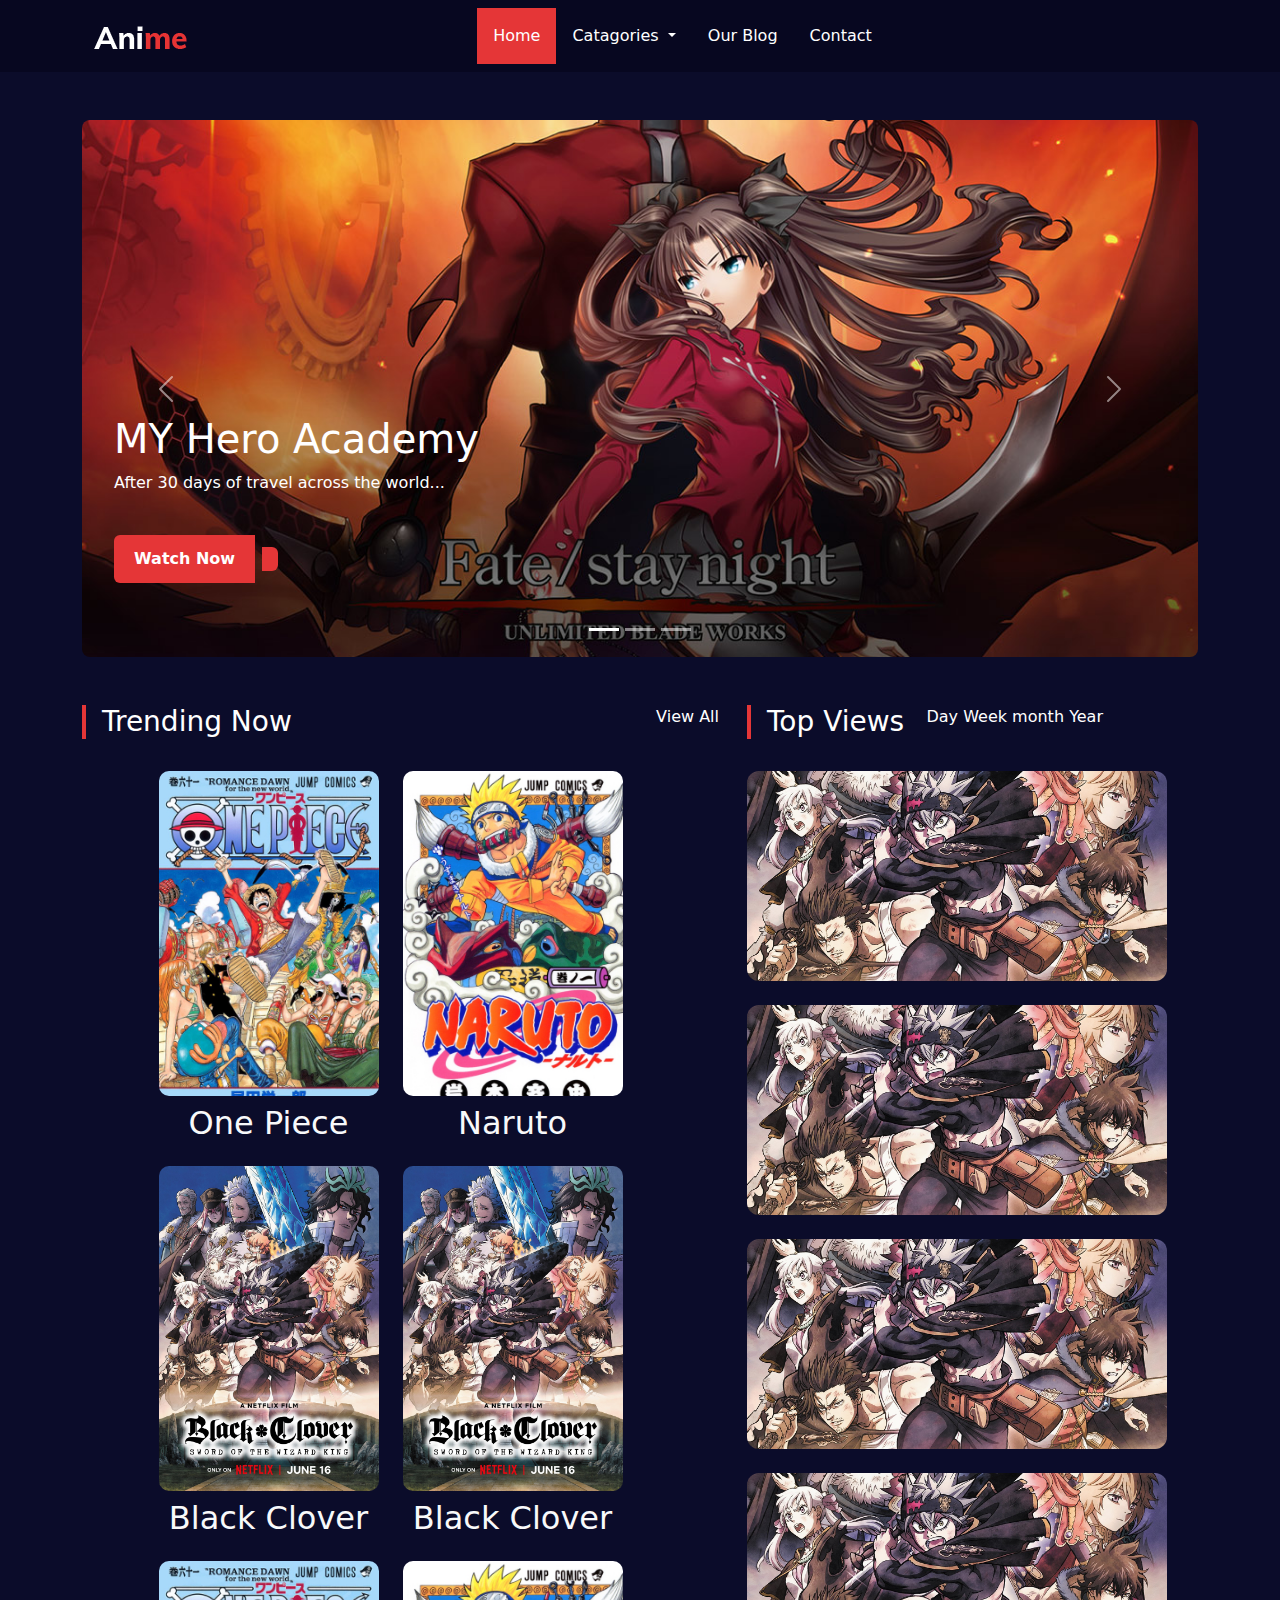
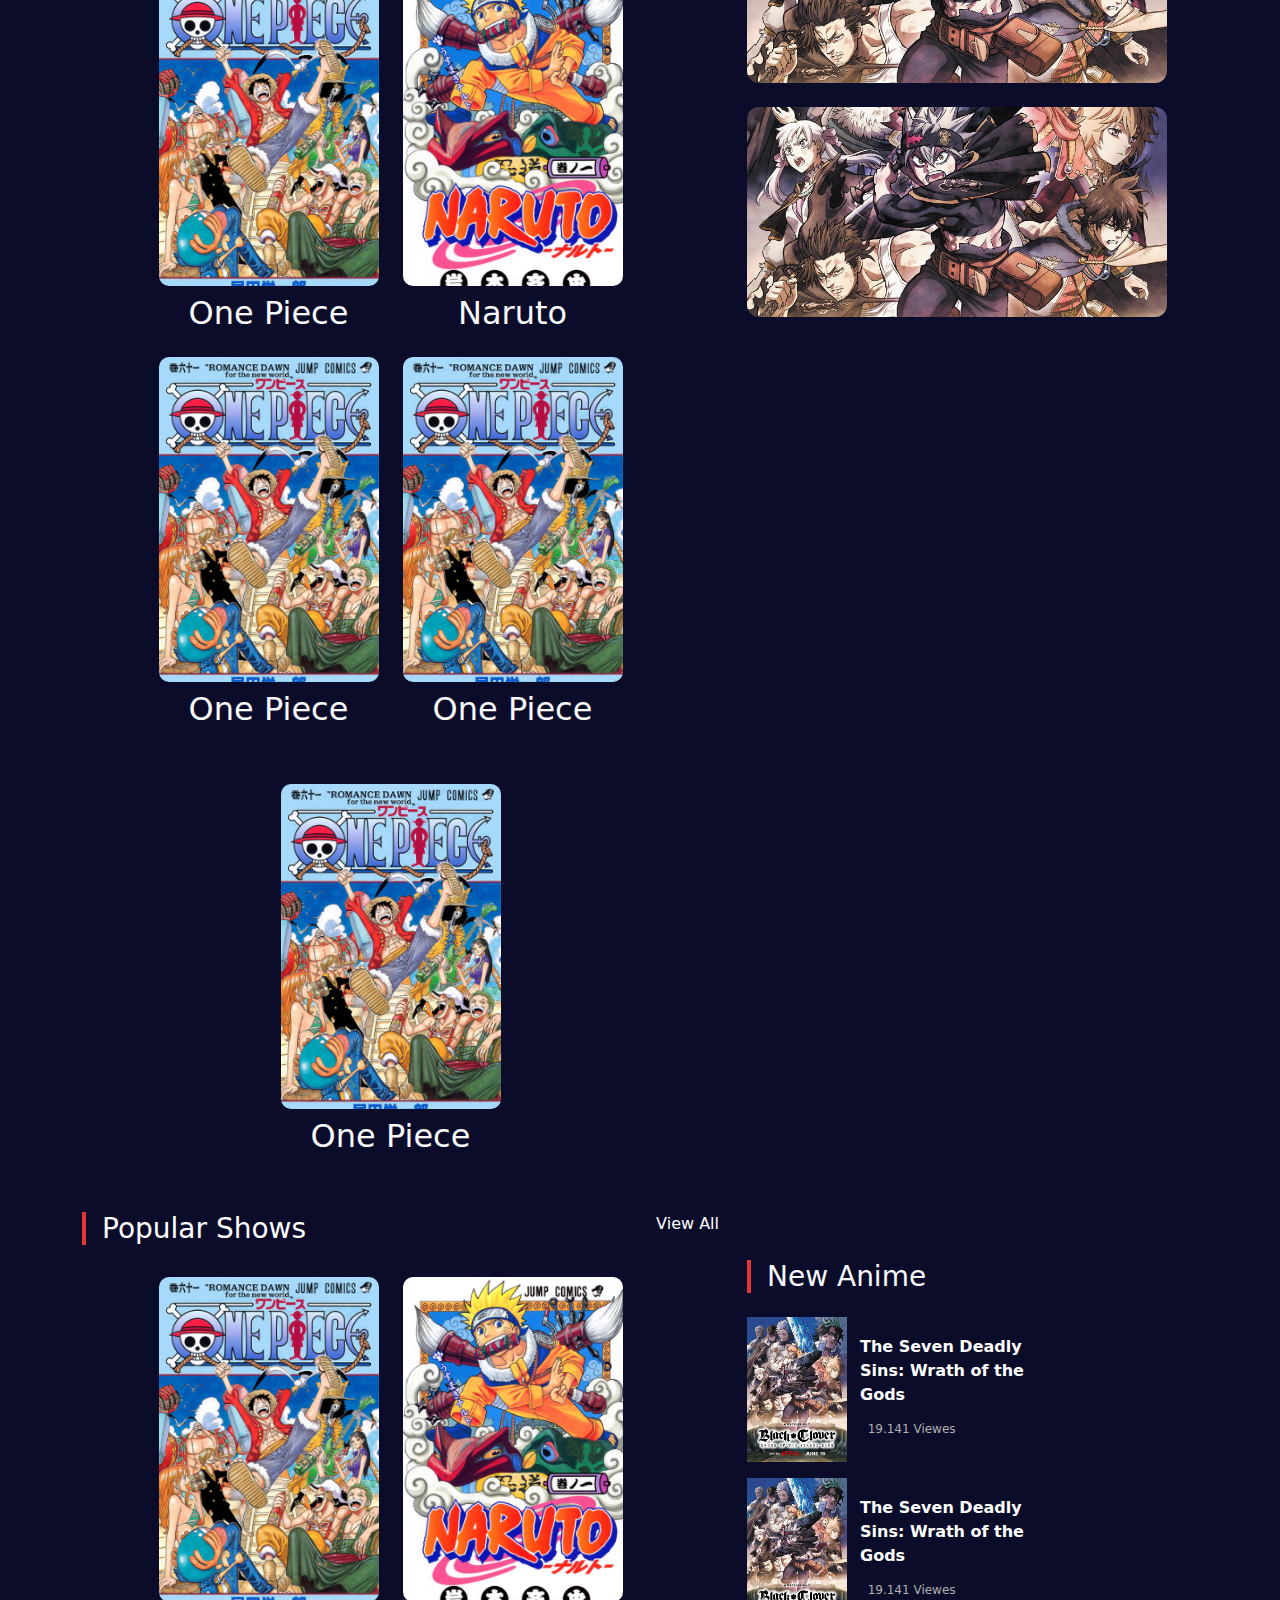
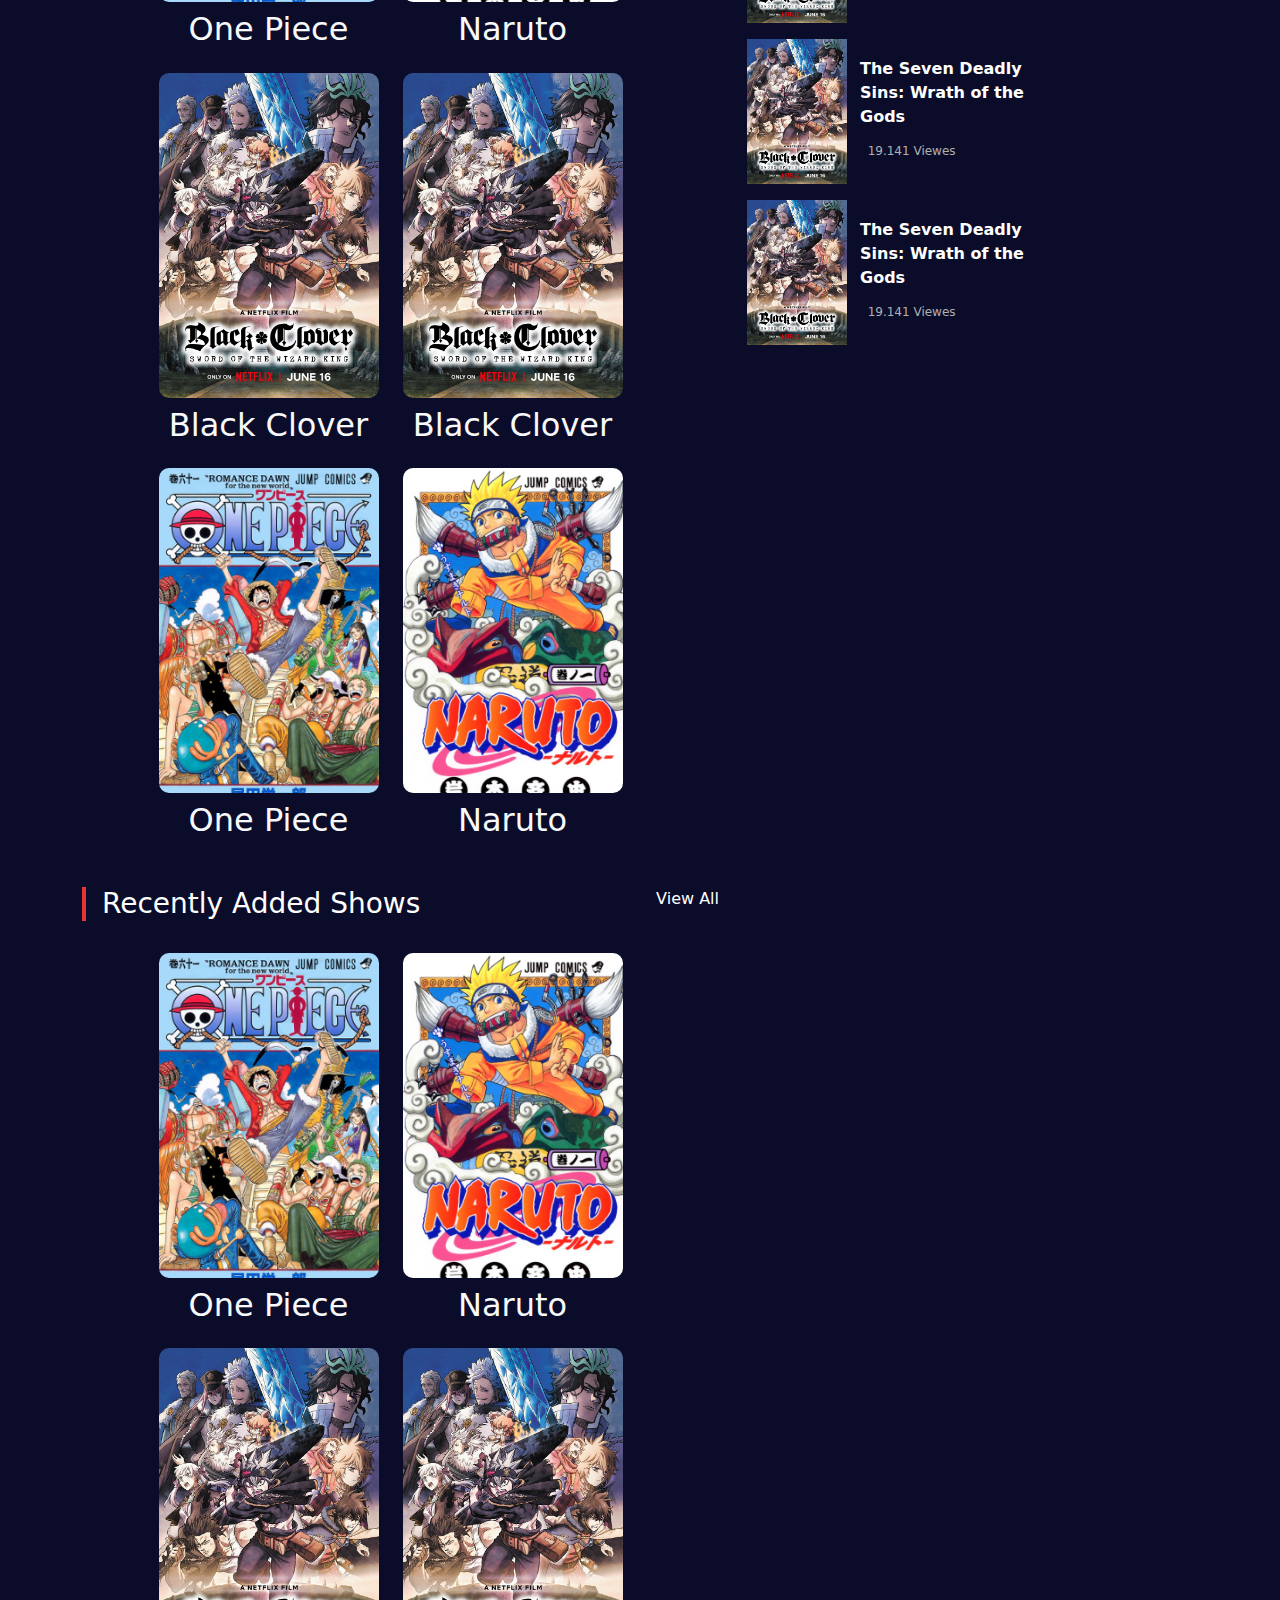
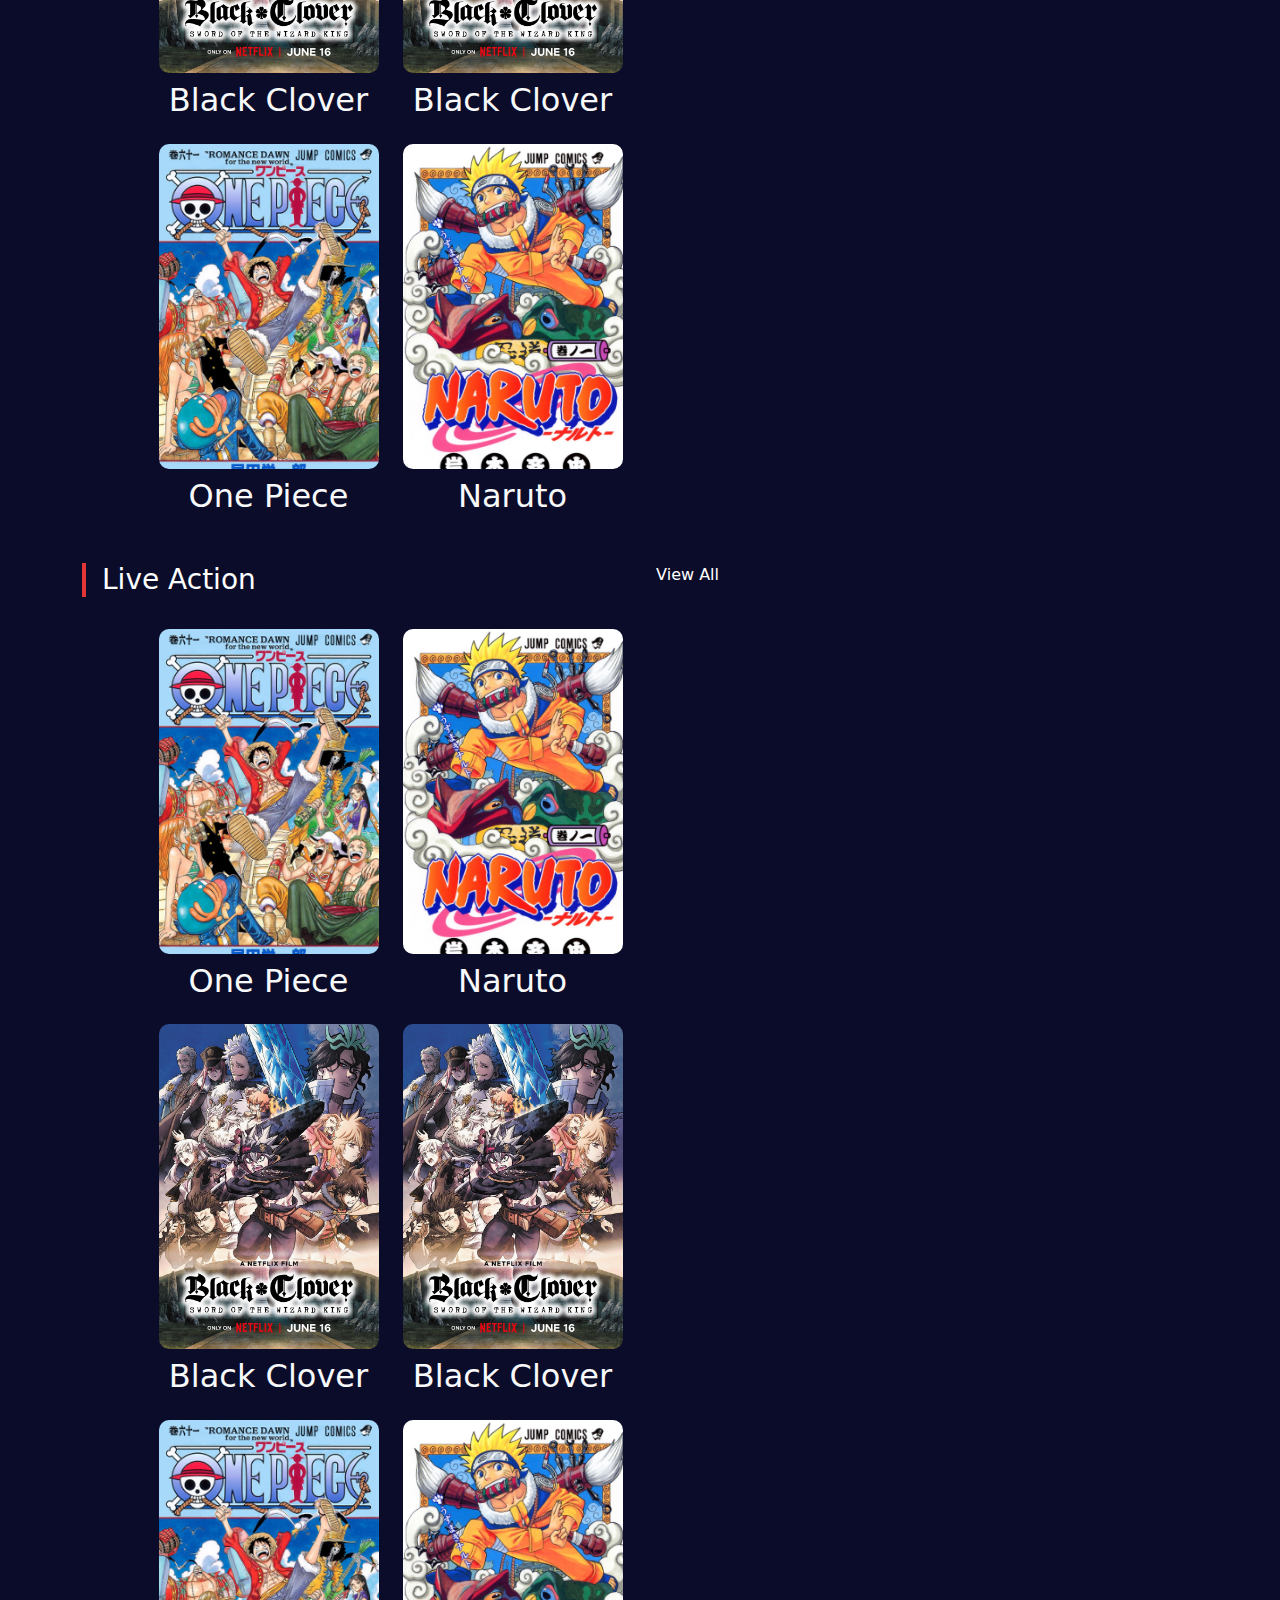
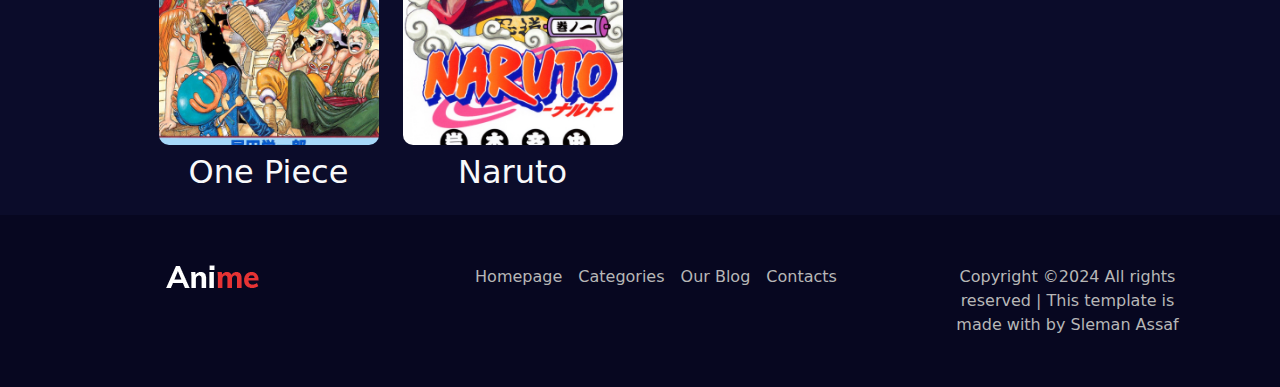
<file: index.html>
<!DOCTYPE html>
<html lang="en">
<head>
    <meta charset="UTF-8">
    <meta name="viewport" content="width=device-width, initial-scale=1.0">
<link rel="stylesheet" href="https://cdnjs.cloudflare.com/ajax/libs/font-awesome/6.6.0/css/all.min.css"
    integrity="sha512-Kc323vGBEqzTmouAECnVceyQqyqdsSiqLQISBL29aUW4U/M7pSPA/gEUZQqv1cwx4OnYxTxve5UMg5GT6L4JJg=="
    crossorigin="anonymous" referrerpolicy="no-referrer" />

    <link href="https://cdn.jsdelivr.net/npm/bootstrap@5.3.3/dist/css/bootstrap.min.css" rel="stylesheet"
        integrity="sha384-QWTKZyjpPEjISv5WaRU9OFeRpok6YctnYmDr5pNlyT2bRjXh0JMhjY6hW+ALEwIH" crossorigin="anonymous">





    <link rel="stylesheet" href="style.css">
    <title>Anime Site</title>
</head>
<body>
    <header class="">
<div class="container">
<nav class="navbar navbar-expand-lg">
    <div class="container-fluid">
      <div class="logo">  <a class="navbar-brand" href="#"><img src="img/logo.png" alt="logo"></a>
      </div>
        <button class="navbar-toggler" type="button" data-bs-toggle="collapse"
            data-bs-target="#navbarSupportedContent" aria-controls="navbarSupportedContent" aria-expanded="false"
            aria-label="Toggle navigation">
            <span class="navbar-toggler-icon"></span>
        </button>

<div class="menuList">
        <div class="collapse navbar-collapse" id="navbarSupportedContent">
            <ul class="navbar-nav  mb-2 mb-lg-0 color-white ulCoustom">
                <li class="nav-item activeMenue p-2 ">
                    <a class="nav-link " aria-current="page" href="#">Home</a>
                </li>
                <li class="nav-item dropdown p-2">
                    <a class="nav-link dropdown-toggle" href="#" role="button" data-bs-toggle="dropdown"
                        aria-expanded="false">
                       Catagories
                    </a>
                    <ul class="dropdown-menu">
                        <li><a class="dropdown-item" href="#">Anime Details</a></li>
                        <li><a class="dropdown-item" href="#">Trending</a></li>
                        <li><a class="dropdown-item" href="#">Log In</a></li>
                        <li><a class="dropdown-item" href="#">Sign Up</a></li>
                    </ul>
                </li>
            <li class="nav-item p-2">
                <a class="nav-link" href="#">Our Blog</a>
            </li>
            <li class="nav-item p-2">
                <a class="nav-link" href="#">Contact</a>
            </li>
            </ul>
           
        </div></div>

<div class="social d-flex text-light d-none d-lg-flex">
   <div class="search"><i class="fa-solid fa-magnifying-glass"></i></div>
   <div class="profile ps-4"><i class="fa-solid fa-user"></i></div>
</div>

    </div>
</nav>


    
</div>

</header>

<div class="hero mt-5">

<div class="container">
<div id="carouselExampleIndicators" class="carousel slide">
    <div class="carousel-indicators ">
        <button type="button" data-bs-target="#carouselExampleIndicators" data-bs-slide-to="0" class="active"
            aria-current="true" aria-label="Slide 1"></button>
        <button type="button" data-bs-target="#carouselExampleIndicators" data-bs-slide-to="1"
            aria-label="Slide 2"></button>
        <button type="button" data-bs-target="#carouselExampleIndicators" data-bs-slide-to="2"
            aria-label="Slide 3"></button>
    </div>
    <div class="carousel-inner rounded-3">
        <div class="carousel-item active">
          <div class="photo ">
            <img src="img/hero/hero-1.jpg" class="img-fluid" alt="">

            <div class="hero-text ">
                <h1>MY Hero Academy</h1>
                <p>After 30 days of travel across the world...
</p>
<div class="biuuton">
    <button class="btn btn-primary mt-4"> Watch Now</button>
    <button class="btn btn-primary-sub mt-4"> <i class="fa-solid fa-chevron-right"></i></button>
</div>
            </div>
          </div>
        </div>
        <div class="carousel-item">
                    <div class="photo ">
                        <img src="img/hero/hero-1.jpg" class="img-fluid" alt="">
                    
                        <div class="hero-text ">
                            <h1>Fate / Stay Night: Unlimited Blade Works</h1>
                            <p>After 30 days of travel across the world...
                            </p>
                            <div class="biuuton">
                                <button class="btn btn-primary mt-4"> Watch Now</button>
                               <button class="btn btn-primary-sub mt-4" > <i class="fa-solid fa-chevron-right"></i></button>
                            </div>
                        </div>
                    </div>
        </div>
        <div class="carousel-item">
                <div class="photo ">
                    <img src="img/hero/hero-1.jpg" class="img-fluid" alt="">
                
                    <div class="hero-text ">
                        <h1>Fate / Stay Night: Unlimited Blade Works</h1>
                        <p>After 30 days of travel across the world...
                        </p>
                        <div class="biuuton">
                            <button class="btn btn-primary mt-4"> Watch Now</button>
                            <button class="btn btn-primary-sub mt-4"> <i class="fa-solid fa-chevron-right"></i></button>
                        </div>
                    </div>
                </div>
        </div>
    </div>
    <button class="carousel-control-prev" type="button" data-bs-target="#carouselExampleIndicators"
        data-bs-slide="prev">
        <span class="carousel-control-prev-icon" aria-hidden="true"></span>
        <span class="visually-hidden">Previous</span>
    </button>
    <button class="carousel-control-next" type="button" data-bs-target="#carouselExampleIndicators"
        data-bs-slide="next">
        <span class="carousel-control-next-icon" aria-hidden="true"></span>
        <span class="visually-hidden">Next</span>
    </button>
</div>



</div>


</div>

<div class="animeTrending">
<div class="container">
<div class="row">
    <div class="col-lg-7 col-md-6 mt-5 ">
        <div class="text white-color mb-4 d-flex justify-content-between">
            <h3 class="ps-3 trendingNow">Trending Now</h3>
            <div class="boutton">
                <a href="">View All <i class="fa-solid fa-arrow-right ms-1"> </i></a>
            </div>
        </div>

        <div class="card-holder d-flex flex-wrap justify-content-center ">
<div class="cardd1 me-4 mb-3">
    <div class="photoContainer">
        <div class="photoAnime">
            <div class="card-container">
                <div class="photo">
    
                </div>
            </div>
        </div>
    
    </div>
    <h2 class="text-center text-light mt-2">One Piece</h2>
</div>
<div class="cardd2 me-4 mb-3">
    <div class="photoContainer">
        <div class="photoAnime">
            <div class="card-container2">
                <div class="photo">

                </div>
            </div>
        </div>

    </div>
    <h2 class="text-center text-light mt-2">Naruto</h2>
</div>
<div class="cardd3 mb-3 me-4">
    <div class="photoContainer">
        <div class="photoAnime">
            <div class="card-container3">
                <div class="photo">

                </div>
            </div>
        </div>

    </div>
    <h2 class="text-center text-light mt-2">Black Clover</h2>
</div>


<div class="cardd3 mb-3 me-4">
    <div class="photoContainer">
        <div class="photoAnime">
            <div class="card-container3">
                <div class="photo">

                </div>
            </div>
        </div>

    </div>
    <h2 class="text-center text-light mt-2">Black Clover</h2>
</div>

<div class="cardd1 me-4 mb-3 me-4">
    <div class="photoContainer">
        <div class="photoAnime">
            <div class="card-container">
                <div class="photo">

                </div>
            </div>
        </div>

    </div>
    <h2 class="text-center text-light mt-2">One Piece</h2>
</div>

<div class="cardd2 me-4 mb-3 me-4">
    <div class="photoContainer">
        <div class="photoAnime">
            <div class="card-container2">
                <div class="photo">

                </div>
            </div>
        </div>

    </div>
    <h2 class="text-center text-light mt-2">Naruto</h2>
</div>


    <div class="cardd1 me-4 mb-5">
        <div class="photoContainer">
            <div class="photoAnime">
                <div class="card-container">
                    <div class="photo">
    
                    </div>
                </div>
            </div>
    
        </div>
        <h2 class="text-center text-light mt-2">One Piece</h2>
    </div>


        <div class="cardd1 me-4 mb-5">
            <div class="photoContainer">
                <div class="photoAnime">
                    <div class="card-container">
                        <div class="photo">
        
                        </div>
                    </div>
                </div>
        
            </div>
            <h2 class="text-center text-light mt-2">One Piece</h2>
        </div>



            <div class="cardd1 me-4 mb-5">
                <div class="photoContainer">
                    <div class="photoAnime">
                        <div class="card-container">
                            <div class="photo">
            
                            </div>
                        </div>
                    </div>
            
                </div>
                <h2 class="text-center text-light mt-2">One Piece</h2>
            </div>




</div>


    </div>

    <div class="col-lg-4 mt-5">
        <div class="text white-color mb-4 d-flex justify-content-between">
            <h3 class="ps-3 trendingNow">Top Views</h3>
            <div class="boutton">
          <span class="">Day</span> <span class="">Week</span> <span class="">month</span> <span class="">Year</span>
            </div>
        </div>

<div class="wide-holder ms-3 ms-lg-0">


<div class="wide-photo mb-4">
<div class="wiide">

    
</div>


</div>


<div class="wide-photo mb-4">
    <div class="wiide">



    </div>


</div>



<div class="wide-photo mb-4">
    <div class="wiide">



    </div>


</div>



<div class="wide-photo mb-4">
    <div class="wiide">



    </div>


</div>

<div class="wide-photo mb-4">
    <div class="wiide">



    </div>


</div>
</div>

    </div>


</div>

<div class="row">
<div class="col-lg-7">
    <div class="text white-color mb-4 d-flex justify-content-between">
        <h3 class="ps-3 trendingNow">Popular Shows</h3>
        <div class="boutton">
            <a href="">View All <i class="fa-solid fa-arrow-right ms-1"> </i></a>
        </div>
    </div>

            <div class="card-holder d-flex flex-wrap justify-content-center ">
                <div class="cardd1 me-4 mb-3">
                    <div class="photoContainer">
                        <div class="photoAnime">
                            <div class="card-container">
                                <div class="photo">
            
                                </div>
                            </div>
                        </div>
            
                    </div>
                    <h2 class="text-center text-light mt-2">One Piece</h2>
                </div>
                
                <div class="cardd2 me-4 mb-3">
                    <div class="photoContainer">
                        <div class="photoAnime">
                            <div class="card-container2">
                                <div class="photo">
            
                                </div>
                            </div>
                        </div>
            
                    </div>
                    <h2 class="text-center text-light mt-2">Naruto</h2>
                </div>
                <div class="cardd3 mb-3 me-4">
                    <div class="photoContainer">
                        <div class="photoAnime">
                            <div class="card-container3">
                                <div class="photo">
            
                                </div>
                            </div>
                        </div>
            
                    </div>
                    <h2 class="text-center text-light mt-2">Black Clover</h2>
                </div>
            
            
                <div class="cardd3 mb-3 me-4">
                    <div class="photoContainer">
                        <div class="photoAnime">
                            <div class="card-container3">
                                <div class="photo">
            
                                </div>
                            </div>
                        </div>
            
                    </div>
                    <h2 class="text-center text-light mt-2">Black Clover</h2>
                </div>
            
                <div class="cardd1 me-4 mb-3 me-4">
                    <div class="photoContainer">
                        <div class="photoAnime">
                            <div class="card-container">
                                <div class="photo">
            
                                </div>
                            </div>
                        </div>
            
                    </div>
                    <h2 class="text-center text-light mt-2">One Piece</h2>
                </div>
            
                <div class="cardd2 me-4 mb-3 me-4">
                    <div class="photoContainer">
                        <div class="photoAnime">
                            <div class="card-container2">
                                <div class="photo">
            
                                </div>
                            </div>
                        </div>
            
                    </div>
                    <h2 class="text-center text-light mt-2">Naruto</h2>
                </div>

                
            
            
            
            
            </div>


            <div class="text white-color mb-4 d-flex justify-content-between mt-4">
                <h3 class="ps-3 trendingNow">Recently Added Shows
</h3>
                <div class="boutton">
                    <a href="">View All <i class="fa-solid fa-arrow-right ms-1"> </i></a>
                </div>
            </div>

                <div class="card-holder d-flex flex-wrap justify-content-center ">
                    <div class="cardd1 me-4 mb-3">
                        <div class="photoContainer">
                            <div class="photoAnime">
                                <div class="card-container">
                                    <div class="photo">
                
                                    </div>
                                </div>
                            </div>
                
                        </div>
                        <h2 class="text-center text-light mt-2">One Piece</h2>
                    </div>
                
                    <div class="cardd2 me-4 mb-3">
                        <div class="photoContainer">
                            <div class="photoAnime">
                                <div class="card-container2">
                                    <div class="photo">
                
                                    </div>
                                </div>
                            </div>
                
                        </div>
                        <h2 class="text-center text-light mt-2">Naruto</h2>
                    </div>
                    <div class="cardd3 mb-3 me-4">
                        <div class="photoContainer">
                            <div class="photoAnime">
                                <div class="card-container3">
                                    <div class="photo">
                
                                    </div>
                                </div>
                            </div>
                
                        </div>
                        <h2 class="text-center text-light mt-2">Black Clover</h2>
                    </div>
                
                
                    <div class="cardd3 mb-3 me-4">
                        <div class="photoContainer">
                            <div class="photoAnime">
                                <div class="card-container3">
                                    <div class="photo">
                
                                    </div>
                                </div>
                            </div>
                
                        </div>
                        <h2 class="text-center text-light mt-2">Black Clover</h2>
                    </div>
                
                    <div class="cardd1 me-4 mb-3 me-4">
                        <div class="photoContainer">
                            <div class="photoAnime">
                                <div class="card-container">
                                    <div class="photo">
                
                                    </div>
                                </div>
                            </div>
                
                        </div>
                        <h2 class="text-center text-light mt-2">One Piece</h2>
                    </div>
                
                    <div class="cardd2 me-4 mb-3 me-4">
                        <div class="photoContainer">
                            <div class="photoAnime">
                                <div class="card-container2">
                                    <div class="photo">
                
                                    </div>
                                </div>
                            </div>
                
                        </div>
                        <h2 class="text-center text-light mt-2">Naruto</h2>
                    </div>
                
                
                
                
                
                
                </div>





    <div class="text white-color mb-4 d-flex justify-content-between mt-4">
        <h3 class="ps-3 trendingNow">Live Action
        </h3>
        <div class="boutton">
            <a href="">View All <i class="fa-solid fa-arrow-right ms-1"> </i></a>
        </div>
    </div>






                    <div class="card-holder d-flex flex-wrap justify-content-center ">
                        <div class="cardd1 me-4 mb-3">
                            <div class="photoContainer">
                                <div class="photoAnime">
                                    <div class="card-container">
                                        <div class="photo">
                    
                                        </div>
                                    </div>
                                </div>
                    
                            </div>
                            <h2 class="text-center text-light mt-2">One Piece</h2>
                        </div>
                    
                        <div class="cardd2 me-4 mb-3">
                            <div class="photoContainer">
                                <div class="photoAnime">
                                    <div class="card-container2">
                                        <div class="photo">
                    
                                        </div>
                                    </div>
                                </div>
                    
                            </div>
                            <h2 class="text-center text-light mt-2">Naruto</h2>
                        </div>
                        <div class="cardd3 mb-3 me-4">
                            <div class="photoContainer">
                                <div class="photoAnime">
                                    <div class="card-container3">
                                        <div class="photo">
                    
                                        </div>
                                    </div>
                                </div>
                    
                            </div>
                            <h2 class="text-center text-light mt-2">Black Clover</h2>
                        </div>
                    
                    
                        <div class="cardd3 mb-3 me-4">
                            <div class="photoContainer">
                                <div class="photoAnime">
                                    <div class="card-container3">
                                        <div class="photo">
                    
                                        </div>
                                    </div>
                                </div>
                    
                            </div>
                            <h2 class="text-center text-light mt-2">Black Clover</h2>
                        </div>
                    
                        <div class="cardd1 me-4 mb-3 me-4">
                            <div class="photoContainer">
                                <div class="photoAnime">
                                    <div class="card-container">
                                        <div class="photo">
                    
                                        </div>
                                    </div>
                                </div>
                    
                            </div>
                            <h2 class="text-center text-light mt-2">One Piece</h2>
                        </div>
                    
                        <div class="cardd2 me-4 mb-3 me-4">
                            <div class="photoContainer">
                                <div class="photoAnime">
                                    <div class="card-container2">
                                        <div class="photo">
                    
                                        </div>
                                    </div>
                                </div>
                    
                            </div>
                            <h2 class="text-center text-light mt-2">Naruto</h2>
                        </div>
                    
                    
                    
                    
                    
                    
                    </div>


            


           


</div>


<div class="col-lg-4">

<div class="allcontainer ">

<h3 class="ps-3 trendingNow text-light mt-5">New Anime</h3>

<div class="comment mt-4 d-flex flex-column   justify-content-center">

<div class="commemntDiv mb-3">
<div class="photo"></div>
<div class="text">The Seven Deadly Sins: Wrath of the Gods
    <h3><i class="fa-solid fa-eye"></i>&nbsp; 19.141 Viewes</h3>
</div>

</div>

<div class="commemntDiv mb-3">
    <div class="photo"></div>
    <div class="text">The Seven Deadly Sins: Wrath of the Gods
        <h3><i class="fa-solid fa-eye"></i>&nbsp; 19.141 Viewes</h3>
    </div>

</div>


<div class="commemntDiv mb-3">
    <div class="photo"></div>
    <div class="text">The Seven Deadly Sins: Wrath of the Gods
        <h3><i class="fa-solid fa-eye"></i>&nbsp; 19.141 Viewes</h3>
    </div>

</div>


<div class="commemntDiv mb-3">
    <div class="photo"></div>
    <div class="text">The Seven Deadly Sins: Wrath of the Gods
        <h3><i class="fa-solid fa-eye"></i>&nbsp; 19.141 Viewes</h3>
    </div>

</div>


</div>


</div>


</div>


</div>


</div>


</div>


<footer>

    <div class="container">
    <div class="row">
<div class="col-lg-3 col-sm-12 mb-3  ">
<div class="logo d-flex justify-content-center"><img src="img/logo.png" alt="logo"></div>
</div>

<div class="col-lg-6 col-sm-12 ">
<div class="menuList d-flex justify-content-center ">
    <ul class=" d-flex  navlist">
        <li class="nav-item "><a class="nav-link" href="">Homepage</a></li>
        <li class="nav-item "><a class="nav-link" href="">Categories
            </a></li>

        <li class="nav-item "><a class="nav-link" href="">Our Blog
            </a></li>
        <li class="nav-item me-0"><a class="nav-link" href="">Contacts</a></li>

    </ul>
</div>


</div>

<div class="col-lg-3 col-sm-12 ">
    <div class="copyRight d-flex justify-content-center m-auto"><div class="text-center">Copyright ©2024 All rights reserved | This template is made with by Sleman Assaf</div>
    </div>
</div>











</div>



</div>

</footer>




    <script src="https://cdn.jsdelivr.net/npm/bootstrap@5.3.3/dist/js/bootstrap.bundle.min.js"
        integrity="sha384-YvpcrYf0tY3lHB60NNkmXc5s9fDVZLESaAA55NDzOxhy9GkcIdslK1eN7N6jIeHz"
        crossorigin="anonymous"></script>
</body>
</html>
</file>
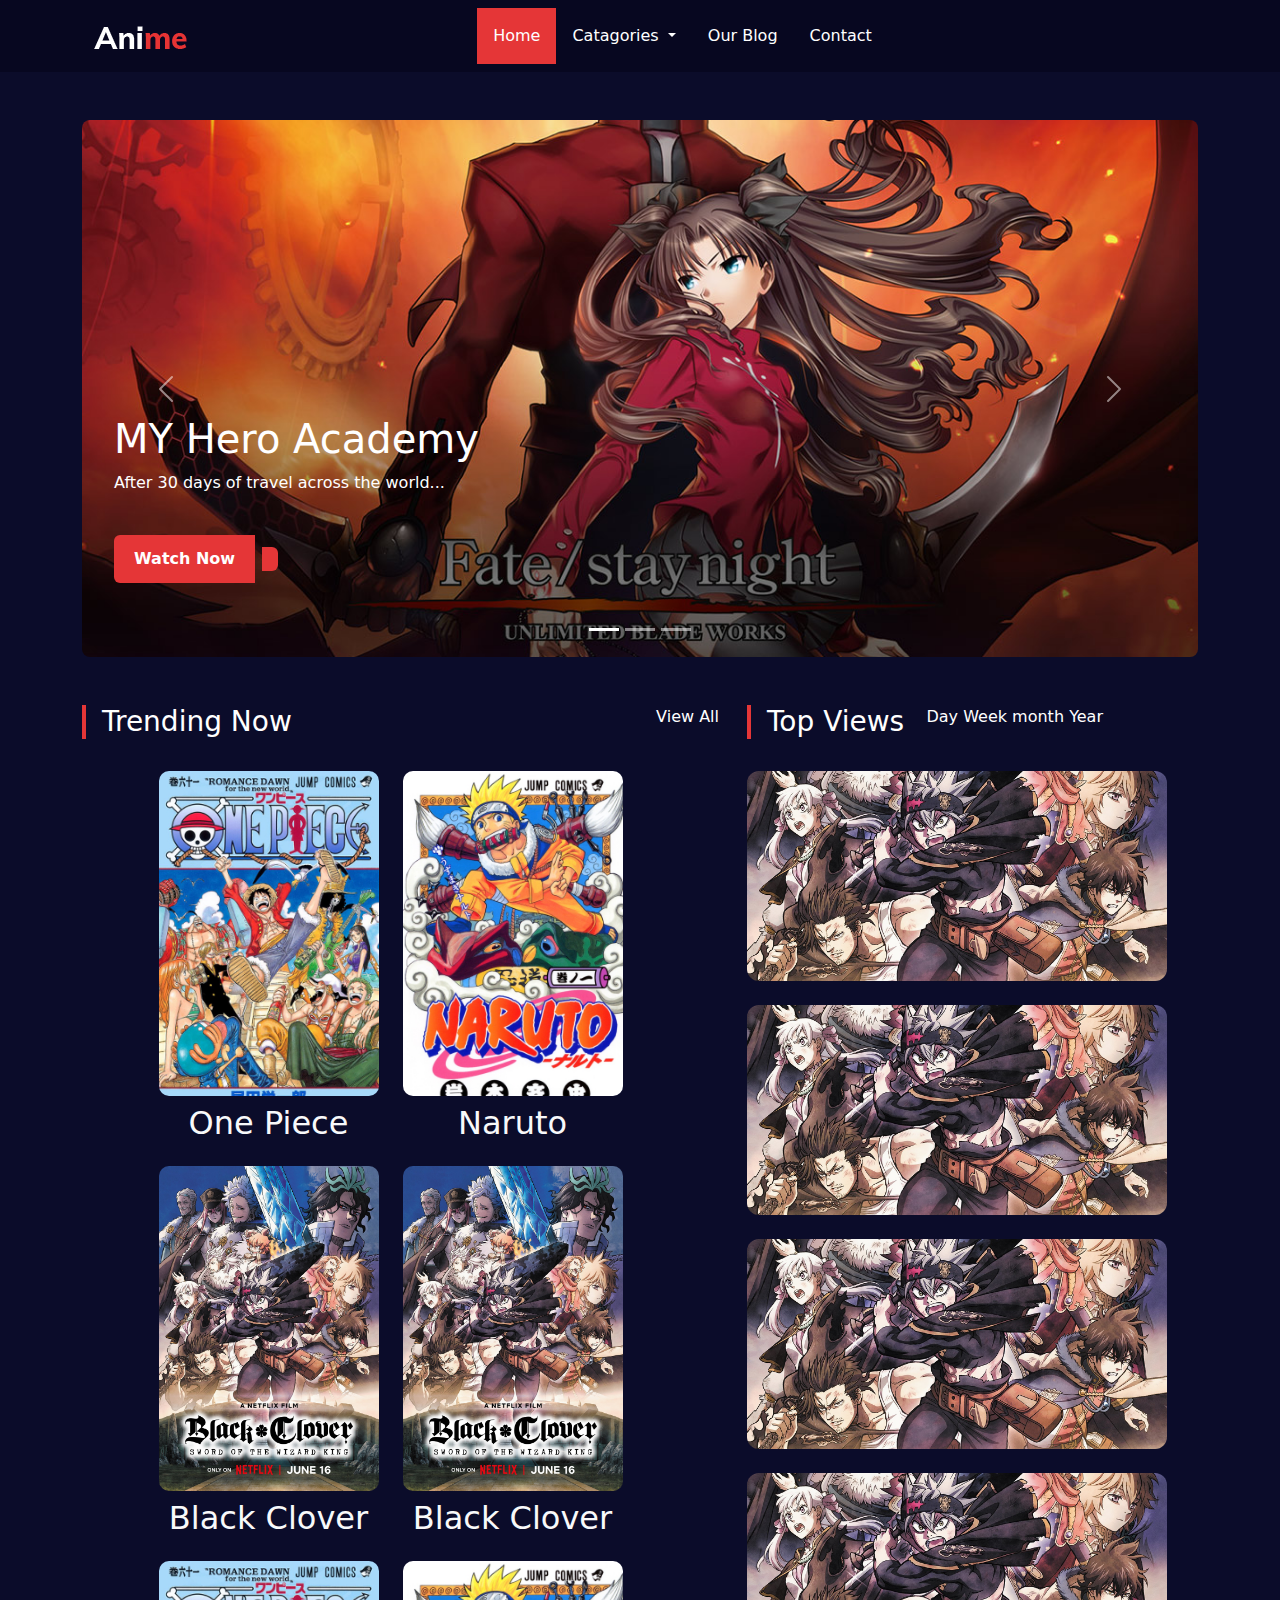
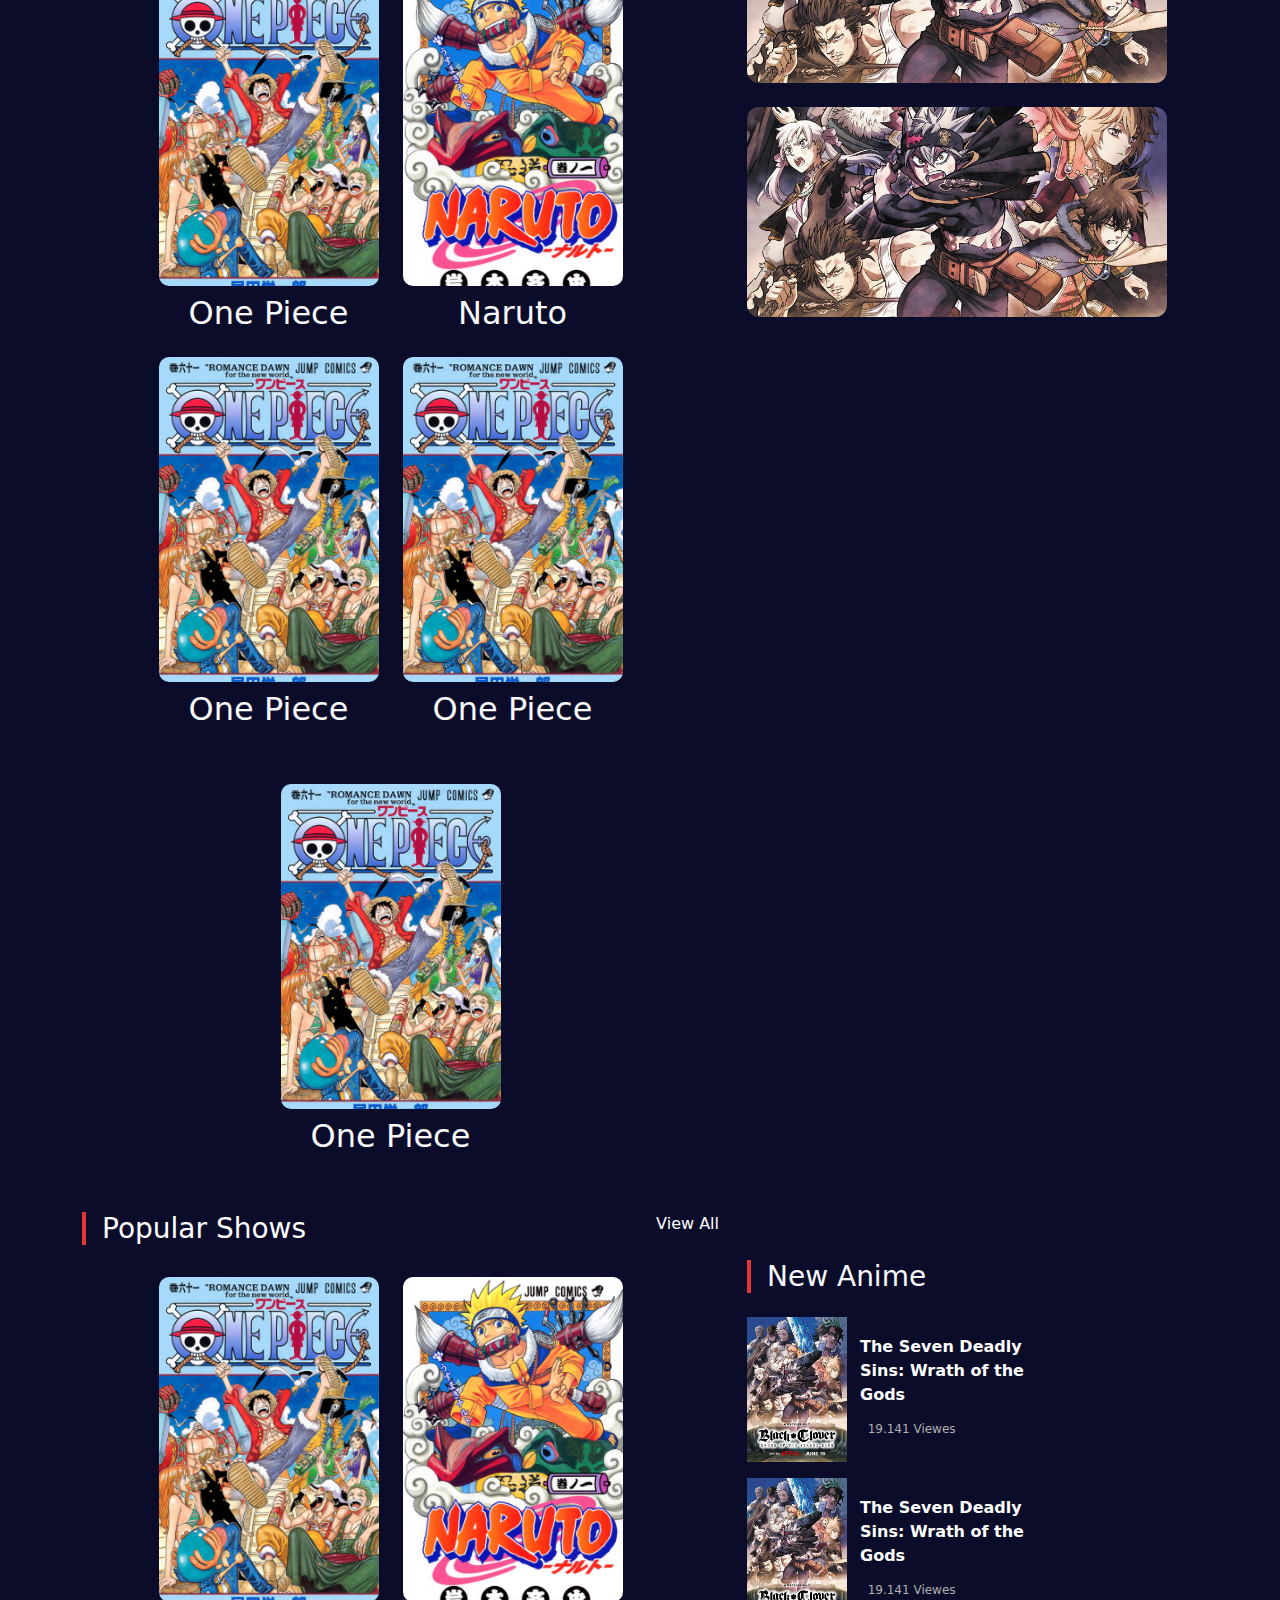
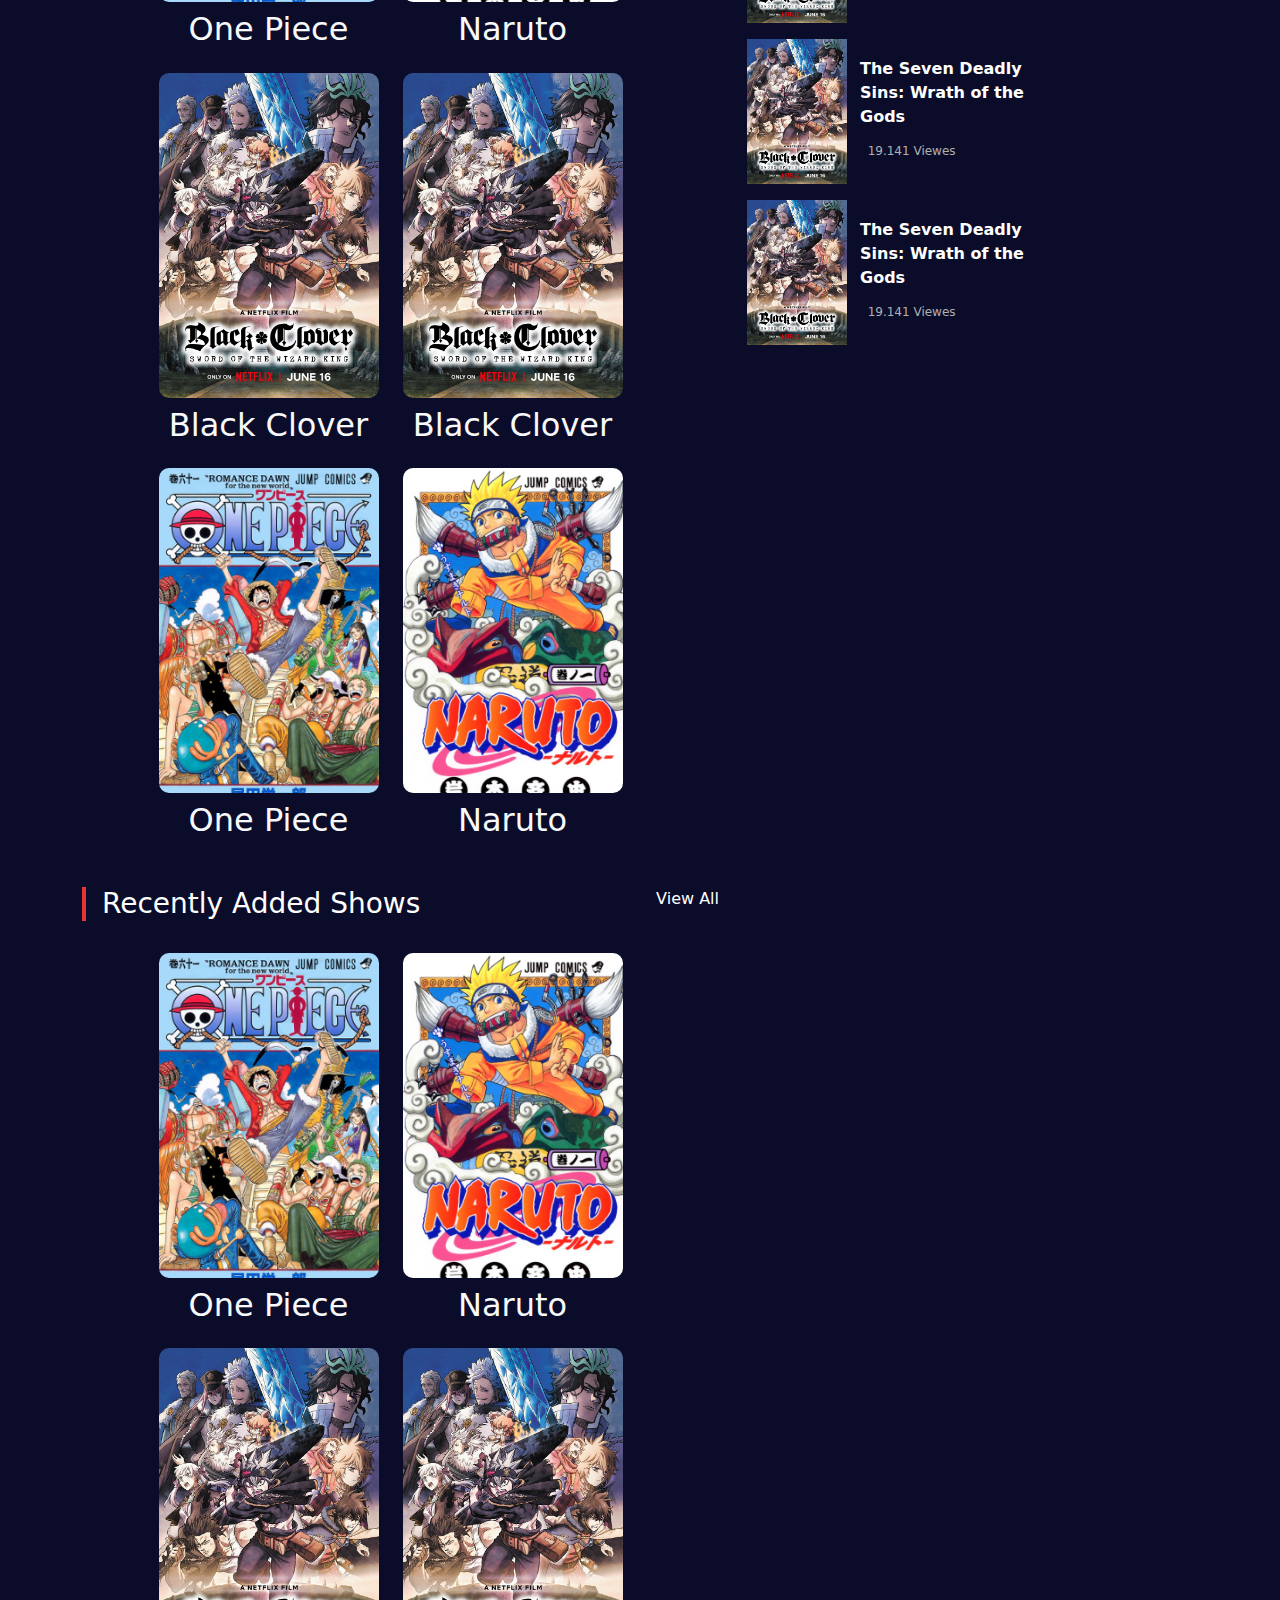
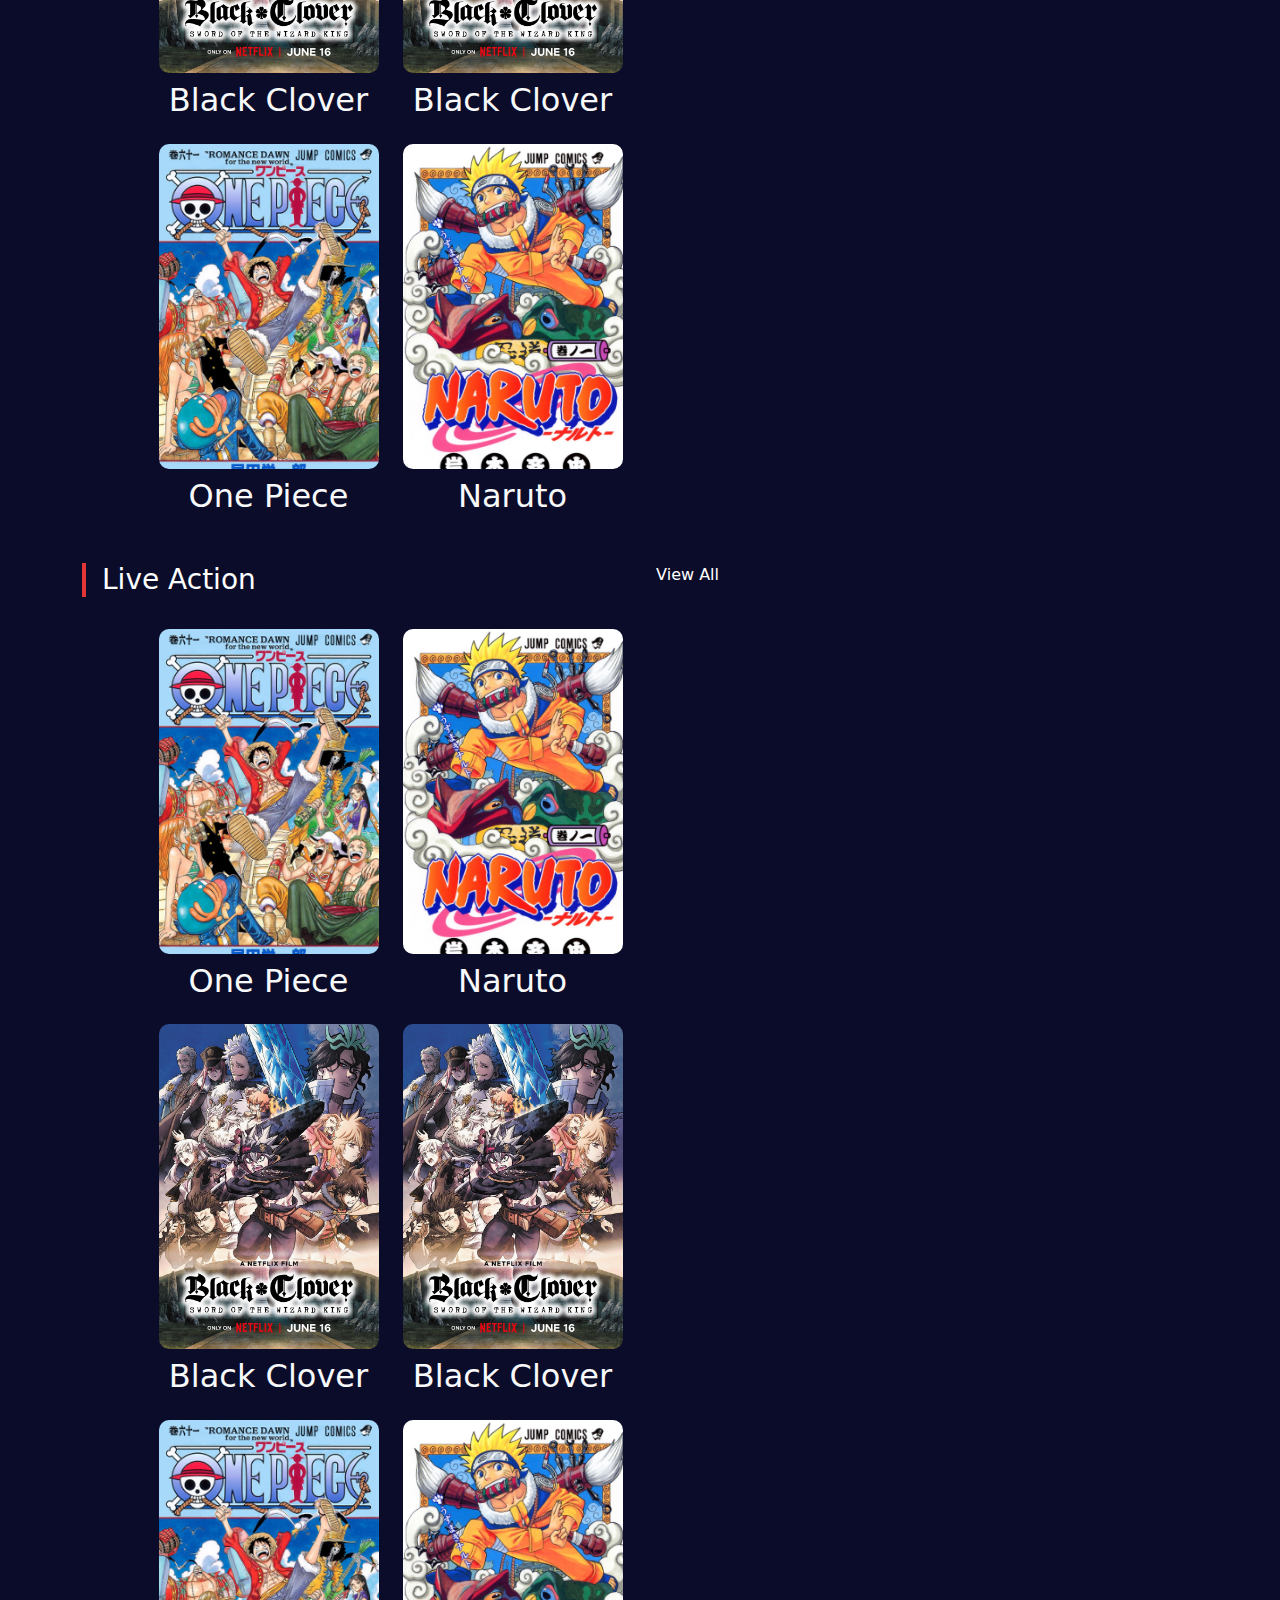
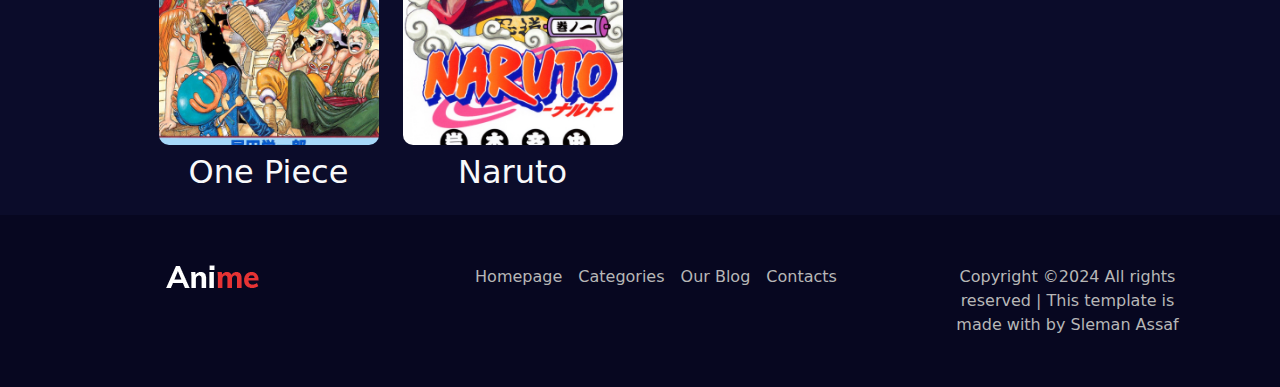
<file: imdex.html>
<!DOCTYPE html>
<html lang="en">
<head>
    <meta charset="UTF-8">
    <meta name="viewport" content="width=device-width, initial-scale=1.0">
<link rel="stylesheet" href="https://cdnjs.cloudflare.com/ajax/libs/font-awesome/6.6.0/css/all.min.css"
    integrity="sha512-Kc323vGBEqzTmouAECnVceyQqyqdsSiqLQISBL29aUW4U/M7pSPA/gEUZQqv1cwx4OnYxTxve5UMg5GT6L4JJg=="
    crossorigin="anonymous" referrerpolicy="no-referrer" />

    <link href="https://cdn.jsdelivr.net/npm/bootstrap@5.3.3/dist/css/bootstrap.min.css" rel="stylesheet"
        integrity="sha384-QWTKZyjpPEjISv5WaRU9OFeRpok6YctnYmDr5pNlyT2bRjXh0JMhjY6hW+ALEwIH" crossorigin="anonymous">





    <link rel="stylesheet" href="style.css">
    <title>Anime Site</title>
</head>
<body>
    <header class="">
<div class="container">
<nav class="navbar navbar-expand-lg">
    <div class="container-fluid">
      <div class="logo">  <a class="navbar-brand" href="#"><img src="img/logo.png" alt="logo"></a>
      </div>
        <button class="navbar-toggler" type="button" data-bs-toggle="collapse"
            data-bs-target="#navbarSupportedContent" aria-controls="navbarSupportedContent" aria-expanded="false"
            aria-label="Toggle navigation">
            <span class="navbar-toggler-icon"></span>
        </button>

<div class="menuList">
        <div class="collapse navbar-collapse" id="navbarSupportedContent">
            <ul class="navbar-nav  mb-2 mb-lg-0 color-white ulCoustom">
                <li class="nav-item activeMenue p-2 ">
                    <a class="nav-link " aria-current="page" href="#">Home</a>
                </li>
                <li class="nav-item dropdown p-2">
                    <a class="nav-link dropdown-toggle" href="#" role="button" data-bs-toggle="dropdown"
                        aria-expanded="false">
                       Catagories
                    </a>
                    <ul class="dropdown-menu">
                        <li><a class="dropdown-item" href="#">Anime Details</a></li>
                        <li><a class="dropdown-item" href="#">Trending</a></li>
                        <li><a class="dropdown-item" href="#">Log In</a></li>
                        <li><a class="dropdown-item" href="#">Sign Up</a></li>
                    </ul>
                </li>
            <li class="nav-item p-2">
                <a class="nav-link" href="#">Our Blog</a>
            </li>
            <li class="nav-item p-2">
                <a class="nav-link" href="#">Contact</a>
            </li>
            </ul>
           
        </div></div>

<div class="social d-flex text-light d-none d-lg-flex">
   <div class="search"><i class="fa-solid fa-magnifying-glass"></i></div>
   <div class="profile ps-4"><i class="fa-solid fa-user"></i></div>
</div>

    </div>
</nav>


    
</div>

</header>

<div class="hero mt-5">

<div class="container">
<div id="carouselExampleIndicators" class="carousel slide">
    <div class="carousel-indicators ">
        <button type="button" data-bs-target="#carouselExampleIndicators" data-bs-slide-to="0" class="active"
            aria-current="true" aria-label="Slide 1"></button>
        <button type="button" data-bs-target="#carouselExampleIndicators" data-bs-slide-to="1"
            aria-label="Slide 2"></button>
        <button type="button" data-bs-target="#carouselExampleIndicators" data-bs-slide-to="2"
            aria-label="Slide 3"></button>
    </div>
    <div class="carousel-inner rounded-3">
        <div class="carousel-item active">
          <div class="photo ">
            <img src="img/hero/hero-1.jpg" class="img-fluid" alt="">

            <div class="hero-text ">
                <h1>MY Hero Academy</h1>
                <p>After 30 days of travel across the world...
</p>
<div class="biuuton">
    <button class="btn btn-primary mt-4"> Watch Now</button>
    <button class="btn btn-primary-sub mt-4"> <i class="fa-solid fa-chevron-right"></i></button>
</div>
            </div>
          </div>
        </div>
        <div class="carousel-item">
                    <div class="photo ">
                        <img src="img/hero/hero-1.jpg" class="img-fluid" alt="">
                    
                        <div class="hero-text ">
                            <h1>Fate / Stay Night: Unlimited Blade Works</h1>
                            <p>After 30 days of travel across the world...
                            </p>
                            <div class="biuuton">
                                <button class="btn btn-primary mt-4"> Watch Now</button>
                               <button class="btn btn-primary-sub mt-4" > <i class="fa-solid fa-chevron-right"></i></button>
                            </div>
                        </div>
                    </div>
        </div>
        <div class="carousel-item">
                <div class="photo ">
                    <img src="img/hero/hero-1.jpg" class="img-fluid" alt="">
                
                    <div class="hero-text ">
                        <h1>Fate / Stay Night: Unlimited Blade Works</h1>
                        <p>After 30 days of travel across the world...
                        </p>
                        <div class="biuuton">
                            <button class="btn btn-primary mt-4"> Watch Now</button>
                            <button class="btn btn-primary-sub mt-4"> <i class="fa-solid fa-chevron-right"></i></button>
                        </div>
                    </div>
                </div>
        </div>
    </div>
    <button class="carousel-control-prev" type="button" data-bs-target="#carouselExampleIndicators"
        data-bs-slide="prev">
        <span class="carousel-control-prev-icon" aria-hidden="true"></span>
        <span class="visually-hidden">Previous</span>
    </button>
    <button class="carousel-control-next" type="button" data-bs-target="#carouselExampleIndicators"
        data-bs-slide="next">
        <span class="carousel-control-next-icon" aria-hidden="true"></span>
        <span class="visually-hidden">Next</span>
    </button>
</div>



</div>


</div>

<div class="animeTrending">
<div class="container">
<div class="row">
    <div class="col-lg-7 col-md-6 mt-5 ">
        <div class="text white-color mb-4 d-flex justify-content-between">
            <h3 class="ps-3 trendingNow">Trending Now</h3>
            <div class="boutton">
                <a href="">View All <i class="fa-solid fa-arrow-right ms-1"> </i></a>
            </div>
        </div>

        <div class="card-holder d-flex flex-wrap justify-content-center ">
<div class="cardd1 me-4 mb-3">
    <div class="photoContainer">
        <div class="photoAnime">
            <div class="card-container">
                <div class="photo">
    
                </div>
            </div>
        </div>
    
    </div>
    <h2 class="text-center text-light mt-2">One Piece</h2>
</div>
<div class="cardd2 me-4 mb-3">
    <div class="photoContainer">
        <div class="photoAnime">
            <div class="card-container2">
                <div class="photo">

                </div>
            </div>
        </div>

    </div>
    <h2 class="text-center text-light mt-2">Naruto</h2>
</div>
<div class="cardd3 mb-3 me-4">
    <div class="photoContainer">
        <div class="photoAnime">
            <div class="card-container3">
                <div class="photo">

                </div>
            </div>
        </div>

    </div>
    <h2 class="text-center text-light mt-2">Black Clover</h2>
</div>


<div class="cardd3 mb-3 me-4">
    <div class="photoContainer">
        <div class="photoAnime">
            <div class="card-container3">
                <div class="photo">

                </div>
            </div>
        </div>

    </div>
    <h2 class="text-center text-light mt-2">Black Clover</h2>
</div>

<div class="cardd1 me-4 mb-3 me-4">
    <div class="photoContainer">
        <div class="photoAnime">
            <div class="card-container">
                <div class="photo">

                </div>
            </div>
        </div>

    </div>
    <h2 class="text-center text-light mt-2">One Piece</h2>
</div>

<div class="cardd2 me-4 mb-3 me-4">
    <div class="photoContainer">
        <div class="photoAnime">
            <div class="card-container2">
                <div class="photo">

                </div>
            </div>
        </div>

    </div>
    <h2 class="text-center text-light mt-2">Naruto</h2>
</div>


    <div class="cardd1 me-4 mb-5">
        <div class="photoContainer">
            <div class="photoAnime">
                <div class="card-container">
                    <div class="photo">
    
                    </div>
                </div>
            </div>
    
        </div>
        <h2 class="text-center text-light mt-2">One Piece</h2>
    </div>


        <div class="cardd1 me-4 mb-5">
            <div class="photoContainer">
                <div class="photoAnime">
                    <div class="card-container">
                        <div class="photo">
        
                        </div>
                    </div>
                </div>
        
            </div>
            <h2 class="text-center text-light mt-2">One Piece</h2>
        </div>



            <div class="cardd1 me-4 mb-5">
                <div class="photoContainer">
                    <div class="photoAnime">
                        <div class="card-container">
                            <div class="photo">
            
                            </div>
                        </div>
                    </div>
            
                </div>
                <h2 class="text-center text-light mt-2">One Piece</h2>
            </div>




</div>


    </div>

    <div class="col-lg-4 mt-5">
        <div class="text white-color mb-4 d-flex justify-content-between">
            <h3 class="ps-3 trendingNow">Top Views</h3>
            <div class="boutton">
          <span class="">Day</span> <span class="">Week</span> <span class="">month</span> <span class="">Year</span>
            </div>
        </div>

<div class="wide-holder ms-3 ms-lg-0">


<div class="wide-photo mb-4">
<div class="wiide">

    
</div>


</div>


<div class="wide-photo mb-4">
    <div class="wiide">



    </div>


</div>



<div class="wide-photo mb-4">
    <div class="wiide">



    </div>


</div>



<div class="wide-photo mb-4">
    <div class="wiide">



    </div>


</div>

<div class="wide-photo mb-4">
    <div class="wiide">



    </div>


</div>
</div>

    </div>


</div>

<div class="row">
<div class="col-lg-7">
    <div class="text white-color mb-4 d-flex justify-content-between">
        <h3 class="ps-3 trendingNow">Popular Shows</h3>
        <div class="boutton">
            <a href="">View All <i class="fa-solid fa-arrow-right ms-1"> </i></a>
        </div>
    </div>

            <div class="card-holder d-flex flex-wrap justify-content-center ">
                <div class="cardd1 me-4 mb-3">
                    <div class="photoContainer">
                        <div class="photoAnime">
                            <div class="card-container">
                                <div class="photo">
            
                                </div>
                            </div>
                        </div>
            
                    </div>
                    <h2 class="text-center text-light mt-2">One Piece</h2>
                </div>
                
                <div class="cardd2 me-4 mb-3">
                    <div class="photoContainer">
                        <div class="photoAnime">
                            <div class="card-container2">
                                <div class="photo">
            
                                </div>
                            </div>
                        </div>
            
                    </div>
                    <h2 class="text-center text-light mt-2">Naruto</h2>
                </div>
                <div class="cardd3 mb-3 me-4">
                    <div class="photoContainer">
                        <div class="photoAnime">
                            <div class="card-container3">
                                <div class="photo">
            
                                </div>
                            </div>
                        </div>
            
                    </div>
                    <h2 class="text-center text-light mt-2">Black Clover</h2>
                </div>
            
            
                <div class="cardd3 mb-3 me-4">
                    <div class="photoContainer">
                        <div class="photoAnime">
                            <div class="card-container3">
                                <div class="photo">
            
                                </div>
                            </div>
                        </div>
            
                    </div>
                    <h2 class="text-center text-light mt-2">Black Clover</h2>
                </div>
            
                <div class="cardd1 me-4 mb-3 me-4">
                    <div class="photoContainer">
                        <div class="photoAnime">
                            <div class="card-container">
                                <div class="photo">
            
                                </div>
                            </div>
                        </div>
            
                    </div>
                    <h2 class="text-center text-light mt-2">One Piece</h2>
                </div>
            
                <div class="cardd2 me-4 mb-3 me-4">
                    <div class="photoContainer">
                        <div class="photoAnime">
                            <div class="card-container2">
                                <div class="photo">
            
                                </div>
                            </div>
                        </div>
            
                    </div>
                    <h2 class="text-center text-light mt-2">Naruto</h2>
                </div>

                
            
            
            
            
            </div>


            <div class="text white-color mb-4 d-flex justify-content-between mt-4">
                <h3 class="ps-3 trendingNow">Recently Added Shows
</h3>
                <div class="boutton">
                    <a href="">View All <i class="fa-solid fa-arrow-right ms-1"> </i></a>
                </div>
            </div>

                <div class="card-holder d-flex flex-wrap justify-content-center ">
                    <div class="cardd1 me-4 mb-3">
                        <div class="photoContainer">
                            <div class="photoAnime">
                                <div class="card-container">
                                    <div class="photo">
                
                                    </div>
                                </div>
                            </div>
                
                        </div>
                        <h2 class="text-center text-light mt-2">One Piece</h2>
                    </div>
                
                    <div class="cardd2 me-4 mb-3">
                        <div class="photoContainer">
                            <div class="photoAnime">
                                <div class="card-container2">
                                    <div class="photo">
                
                                    </div>
                                </div>
                            </div>
                
                        </div>
                        <h2 class="text-center text-light mt-2">Naruto</h2>
                    </div>
                    <div class="cardd3 mb-3 me-4">
                        <div class="photoContainer">
                            <div class="photoAnime">
                                <div class="card-container3">
                                    <div class="photo">
                
                                    </div>
                                </div>
                            </div>
                
                        </div>
                        <h2 class="text-center text-light mt-2">Black Clover</h2>
                    </div>
                
                
                    <div class="cardd3 mb-3 me-4">
                        <div class="photoContainer">
                            <div class="photoAnime">
                                <div class="card-container3">
                                    <div class="photo">
                
                                    </div>
                                </div>
                            </div>
                
                        </div>
                        <h2 class="text-center text-light mt-2">Black Clover</h2>
                    </div>
                
                    <div class="cardd1 me-4 mb-3 me-4">
                        <div class="photoContainer">
                            <div class="photoAnime">
                                <div class="card-container">
                                    <div class="photo">
                
                                    </div>
                                </div>
                            </div>
                
                        </div>
                        <h2 class="text-center text-light mt-2">One Piece</h2>
                    </div>
                
                    <div class="cardd2 me-4 mb-3 me-4">
                        <div class="photoContainer">
                            <div class="photoAnime">
                                <div class="card-container2">
                                    <div class="photo">
                
                                    </div>
                                </div>
                            </div>
                
                        </div>
                        <h2 class="text-center text-light mt-2">Naruto</h2>
                    </div>
                
                
                
                
                
                
                </div>





    <div class="text white-color mb-4 d-flex justify-content-between mt-4">
        <h3 class="ps-3 trendingNow">Live Action
        </h3>
        <div class="boutton">
            <a href="">View All <i class="fa-solid fa-arrow-right ms-1"> </i></a>
        </div>
    </div>






                    <div class="card-holder d-flex flex-wrap justify-content-center ">
                        <div class="cardd1 me-4 mb-3">
                            <div class="photoContainer">
                                <div class="photoAnime">
                                    <div class="card-container">
                                        <div class="photo">
                    
                                        </div>
                                    </div>
                                </div>
                    
                            </div>
                            <h2 class="text-center text-light mt-2">One Piece</h2>
                        </div>
                    
                        <div class="cardd2 me-4 mb-3">
                            <div class="photoContainer">
                                <div class="photoAnime">
                                    <div class="card-container2">
                                        <div class="photo">
                    
                                        </div>
                                    </div>
                                </div>
                    
                            </div>
                            <h2 class="text-center text-light mt-2">Naruto</h2>
                        </div>
                        <div class="cardd3 mb-3 me-4">
                            <div class="photoContainer">
                                <div class="photoAnime">
                                    <div class="card-container3">
                                        <div class="photo">
                    
                                        </div>
                                    </div>
                                </div>
                    
                            </div>
                            <h2 class="text-center text-light mt-2">Black Clover</h2>
                        </div>
                    
                    
                        <div class="cardd3 mb-3 me-4">
                            <div class="photoContainer">
                                <div class="photoAnime">
                                    <div class="card-container3">
                                        <div class="photo">
                    
                                        </div>
                                    </div>
                                </div>
                    
                            </div>
                            <h2 class="text-center text-light mt-2">Black Clover</h2>
                        </div>
                    
                        <div class="cardd1 me-4 mb-3 me-4">
                            <div class="photoContainer">
                                <div class="photoAnime">
                                    <div class="card-container">
                                        <div class="photo">
                    
                                        </div>
                                    </div>
                                </div>
                    
                            </div>
                            <h2 class="text-center text-light mt-2">One Piece</h2>
                        </div>
                    
                        <div class="cardd2 me-4 mb-3 me-4">
                            <div class="photoContainer">
                                <div class="photoAnime">
                                    <div class="card-container2">
                                        <div class="photo">
                    
                                        </div>
                                    </div>
                                </div>
                    
                            </div>
                            <h2 class="text-center text-light mt-2">Naruto</h2>
                        </div>
                    
                    
                    
                    
                    
                    
                    </div>


            


           


</div>


<div class="col-lg-4">

<div class="allcontainer ">

<h3 class="ps-3 trendingNow text-light mt-5">New Anime</h3>

<div class="comment mt-4 d-flex flex-column   justify-content-center">

<div class="commemntDiv mb-3">
<div class="photo"></div>
<div class="text">The Seven Deadly Sins: Wrath of the Gods
    <h3><i class="fa-solid fa-eye"></i>&nbsp; 19.141 Viewes</h3>
</div>

</div>

<div class="commemntDiv mb-3">
    <div class="photo"></div>
    <div class="text">The Seven Deadly Sins: Wrath of the Gods
        <h3><i class="fa-solid fa-eye"></i>&nbsp; 19.141 Viewes</h3>
    </div>

</div>


<div class="commemntDiv mb-3">
    <div class="photo"></div>
    <div class="text">The Seven Deadly Sins: Wrath of the Gods
        <h3><i class="fa-solid fa-eye"></i>&nbsp; 19.141 Viewes</h3>
    </div>

</div>


<div class="commemntDiv mb-3">
    <div class="photo"></div>
    <div class="text">The Seven Deadly Sins: Wrath of the Gods
        <h3><i class="fa-solid fa-eye"></i>&nbsp; 19.141 Viewes</h3>
    </div>

</div>


</div>


</div>


</div>


</div>


</div>


</div>


<footer>

    <div class="container">
    <div class="row">
<div class="col-lg-3 col-sm-12 mb-3  ">
<div class="logo d-flex justify-content-center"><img src="img/logo.png" alt="logo"></div>
</div>

<div class="col-lg-6 col-sm-12 ">
<div class="menuList d-flex justify-content-center ">
    <ul class=" d-flex  navlist">
        <li class="nav-item "><a class="nav-link" href="">Homepage</a></li>
        <li class="nav-item "><a class="nav-link" href="">Categories
            </a></li>

        <li class="nav-item "><a class="nav-link" href="">Our Blog
            </a></li>
        <li class="nav-item me-0"><a class="nav-link" href="">Contacts</a></li>

    </ul>
</div>


</div>

<div class="col-lg-3 col-sm-12 ">
    <div class="copyRight d-flex justify-content-center m-auto"><div class="text-center">Copyright ©2024 All rights reserved | This template is made with by Sleman Assaf</div>
    </div>
</div>











</div>



</div>

</footer>




    <script src="https://cdn.jsdelivr.net/npm/bootstrap@5.3.3/dist/js/bootstrap.bundle.min.js"
        integrity="sha384-YvpcrYf0tY3lHB60NNkmXc5s9fDVZLESaAA55NDzOxhy9GkcIdslK1eN7N6jIeHz"
        crossorigin="anonymous"></script>
</body>
</html>
</file>
<file: style.css>
body{
    background-color: #0b0c2a;
}
header{
    background-color: #070720;
}
.white-color{
    color: #fff;
}
.color-white a{
    color: #fff !important;
}
.dropdown-menu a{
    color: black !important;
}
.ulCoustom li{
  /*  padding-left: 80px;*/
}
.activeMenue{
    background-color: #e53637;
 
}
.hero-text{
    position: absolute;
padding-left: 2rem;
    top:55%
}
.hero-text h1{
    max-width: 550px;
    color: #fff;

}
.hero-text p{
    color: #fff;
}
.btn-primary{
    background-color: #e53637;
    color: #fff;
    border: none;
    padding: 12px 20px;
    border-top-right-radius: 0px;
    border-bottom-right-radius: 0px;
    font-weight: 600;
}
.btn-primary-sub{
    background-color: #e53637;
        color: #fff;
        border: none;
        padding: 12px 8px;
        border-top-left-radius: 0px;
        border-bottom-left-radius: 0px;
       margin-left: 2px;
       vertical-align: middle;
       text-align: center;
}
.boutton a{
    color: #fff;
    
    text-decoration: none;

}
.trendingNow{
    border-left: 4px solid #e53637;
}
.card-container{
    width: 220px;
    height: 325px;
   background-image: url("img/trending/One_Piece\,_Volume_61_Cover_\(Japanese\).jpg");
   background-repeat: no-repeat;
   background-size: cover;
 
    border-radius: 10px;
}
.card-container2{

    width: 220px;
        height: 325px;
        background-image: url("img/trending/NarutoCoverTankobon1.jpg");
        background-repeat: no-repeat;
        background-size: cover;
    
        border-radius: 10px;
}
.card-container3 {

    width: 220px;
    height: 325px;
    background-image: url("img/trending/black.jpg");
    background-repeat: no-repeat;
    background-size: cover;

    border-radius: 10px;
}
.wiide{
width: 420px;
height: 210px;
    background-image: url("img/trending/black.jpg");
        background-repeat: no-repeat;
        background-size: cover;
        background-position: center center;
border-radius: 12px;

}
.commemntDiv .photo{
    width: 100px;
    height: 145px;
background-image: url("img/trending/black.jpg");
    background-repeat: no-repeat;
    background-size: cover;
    background-position: center center;


}
.commemntDiv{
    display: flex;
   
    align-items: center;
}
.commemntDiv .text{
    max-width: 200px;
    color: #fff;
    font-weight: 700;
    margin-left: 13px;
}
.commemntDiv .text h3{
    margin-top: 15px;
    font-size: 12px;
    color: #b0b0b0;
}
.navlist{
list-style-type: none;


}
.navlist li{
    margin-right: 16px;
}
.navlist a{
    text-decoration: none;
color: #b7b7b7;
}
.copyRight{
    max-width: 260px;
    color: #b7b7b7;
}
footer{
    background-color: #070720;

    padding: 50px;
}
</file>
